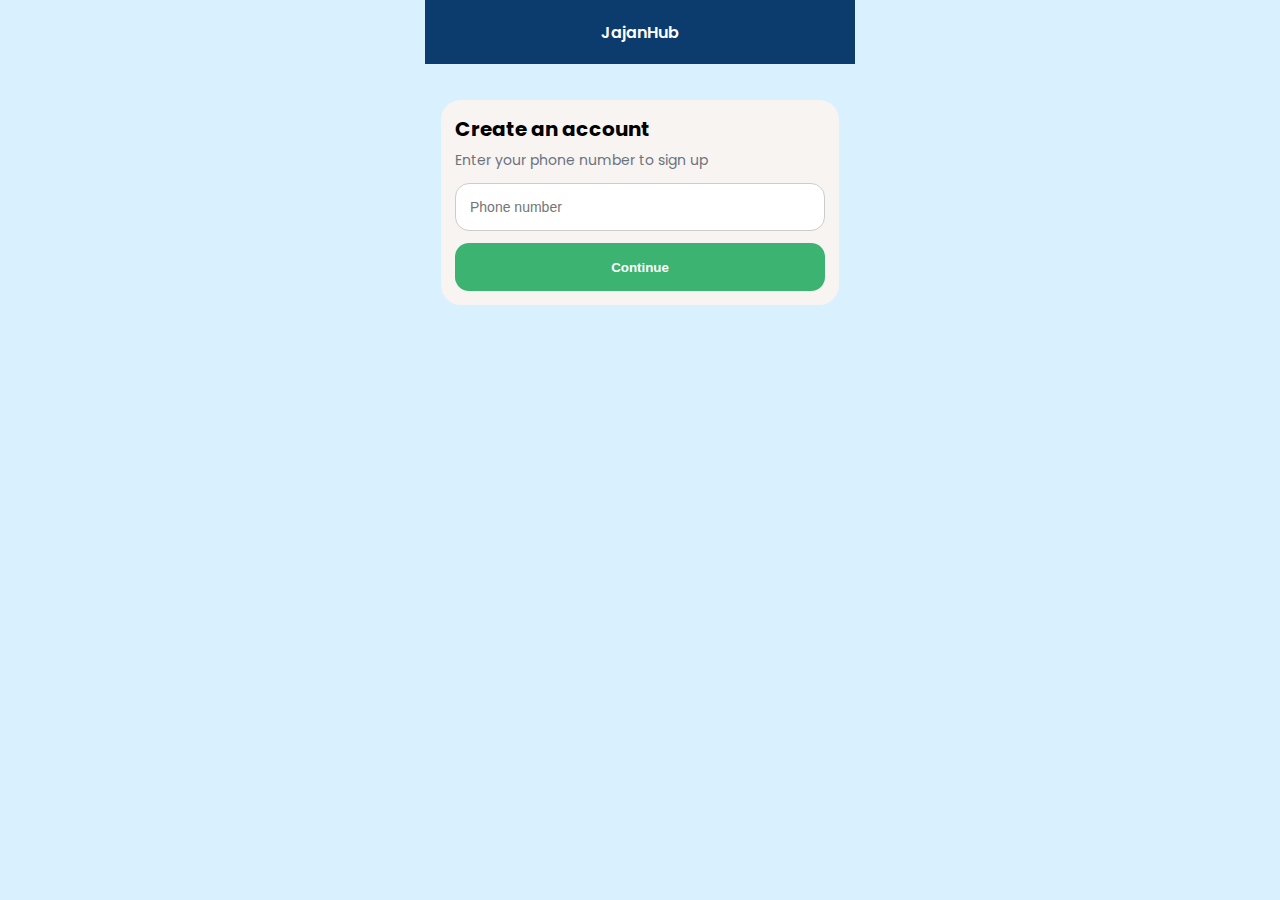
<file: index.html>
<!DOCTYPE html>
<html lang="id">
<head>
  <meta charset="UTF-8">
  <meta name="viewport" content="width=device-width, initial-scale=1.0">
  <title>JajanHub - Login</title>

  <link href="https://fonts.googleapis.com/css2?family=Poppins:wght@400;600&display=swap" rel="stylesheet">
  <link rel="stylesheet" href="./css/style.css">
</head>
<body>

<div class="app">

  <header class="appbar">
    JajanHub
  </header>

  <div class="content">

    <div class="card">
      <h2>Create an account</h2>
      <p>Enter your phone number to sign up</p>

      <input
        type="text"
        placeholder="Phone number"
        class="input"
      >

      <button class="btn" onclick="goHome()">
        Continue
      </button>
    </div>

  </div>

</div>

<script>
  function goHome() {
    window.location.href = "home.html";
  }
</script>

</body>
</html>
</file>
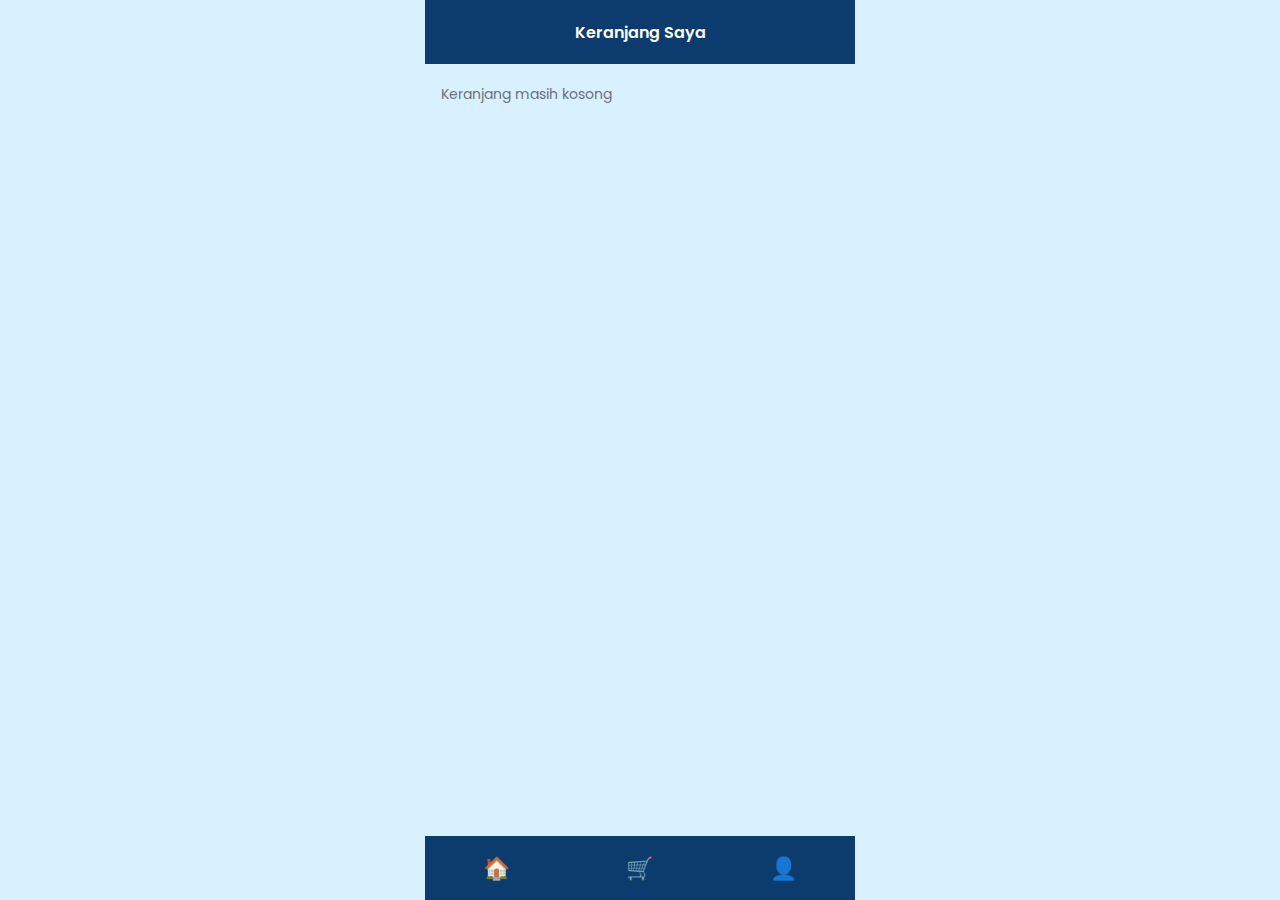
<file: cart.html>
<!DOCTYPE html>
<html lang="id">
<head>
  <meta charset="UTF-8">
  <meta name="viewport" content="width=device-width, initial-scale=1.0">
  <title>Keranjang</title>

  <link href="https://fonts.googleapis.com/css2?family=Poppins:wght@400;600&display=swap" rel="stylesheet">
  <link rel="stylesheet" href="css/style.css">
</head>
<body>

<div class="app">
  <header class="appbar">Keranjang Saya</header>

  <div class="content" id="cart-container"></div>

  <nav class="bottom-nav">
    <a href="home.html">🏠</a>
    <a href="cart.html">🛒</a>
    <a href="profile.html">👤</a>
  </nav>
</div>

<script src="js/cart.js"></script>

<script>
  function renderCart() {
    const container = document.getElementById("cart-container");
    const cart = getCart();

    container.innerHTML = "";

    if (cart.length === 0) {
      container.innerHTML = "<p>Keranjang masih kosong</p>";
      return;
    }

    cart.forEach(item => {
      container.innerHTML += `
        <div class="card">
          <img src="${item.image}" alt="${item.name}">
          <h3>${item.name}</h3>
          <p>Rp ${item.price.toLocaleString()}</p>

          <div style="display:flex;align-items:center;gap:10px;margin-top:10px">
            <button onclick="updateQty(${item.id}, ${item.qty - 1})">−</button>
            <strong>${item.qty}</strong>
            <button onclick="updateQty(${item.id}, ${item.qty + 1})">+</button>
          </div>

          <button class="btn" style="background:#dc2626"
            onclick="removeFromCart(${item.id})">
            Hapus
          </button>
        </div>
      `;
    });

    container.innerHTML += `
      <h3 style="margin-top:20px">
        Total: Rp ${getTotal().toLocaleString()}
      </h3>

      <button class="btn" onclick="checkout()">
        Checkout
      </button>
    `;
  }

  function checkout() {
    if (getCart().length === 0) {
      alert("Keranjang kosong");
      return;
    }
    window.location.href = "payment.html";
  }

  // render pertama kali
  renderCart();
</script>

</body>
</html>
</file>
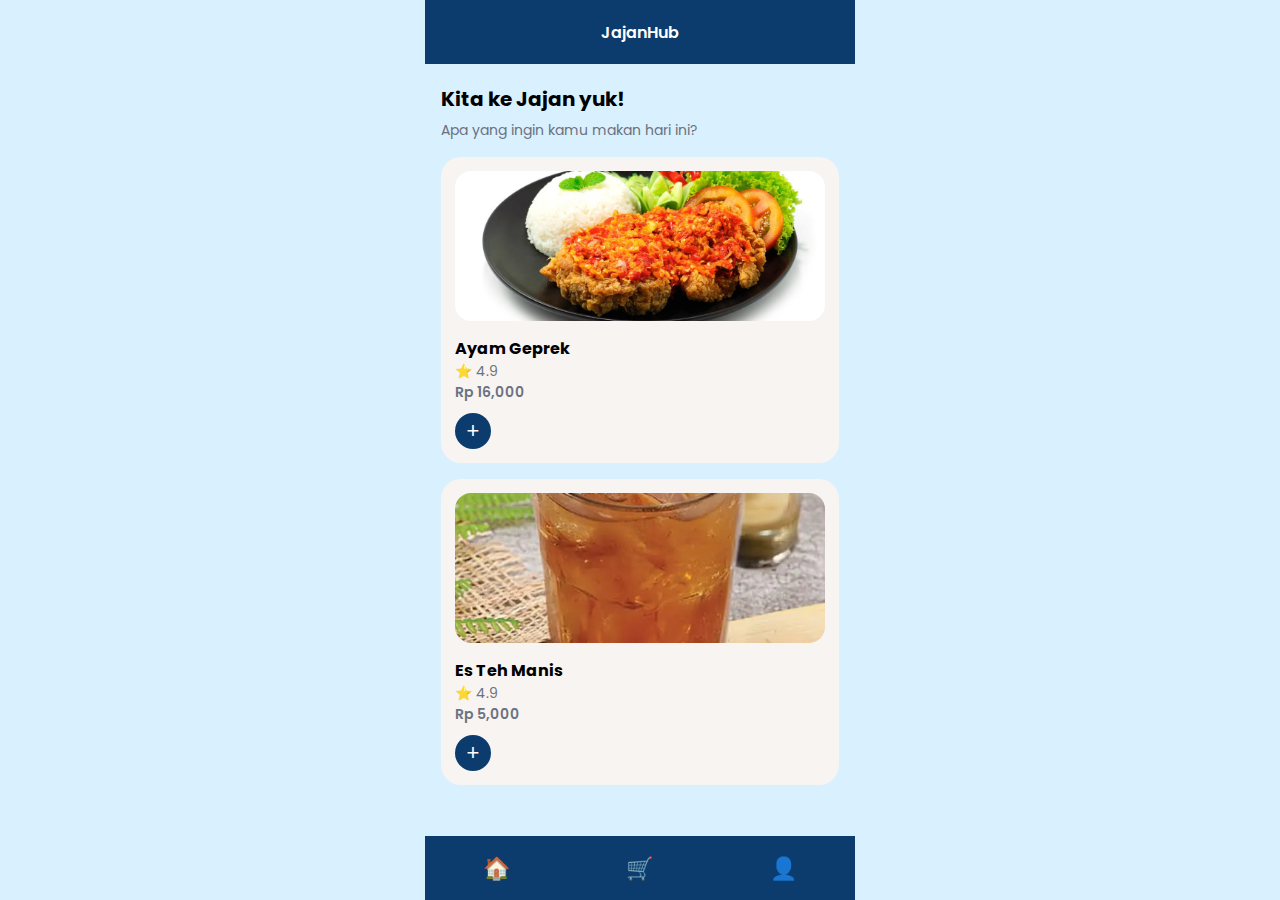
<file: home.html>
<!DOCTYPE html>
<html lang="id">
<head>
  <meta charset="UTF-8">
  <meta name="viewport" content="width=device-width, initial-scale=1.0">
  <title>JajanHub</title>
  <link href="https://fonts.googleapis.com/css2?family=Poppins:wght@400;600&display=swap" rel="stylesheet">
  <link rel="stylesheet" href="css/style.css">
</head>
<body>

<div class="app">
  <header class="appbar">JajanHub</header>

  <div class="content">
    <h2>Kita ke Jajan yuk!</h2>
    <p>Apa yang ingin kamu makan hari ini?</p>

    <div id="product-list"></div>
  </div>

  <nav class="bottom-nav">
    <a href="home.html">🏠</a>
    <a href="cart.html">🛒</a>
    <a href="profile.html">👤</a>
  </nav>
</div>

<script src="js/data.js"></script>
<script src="js/cart.js"></script>
<script>
  const list = document.getElementById("product-list");

  products.forEach(p => {
    list.innerHTML += `
      <div class="card">
        <img src="${p.image}">
        <h3>${p.name}</h3>
        <p>⭐ ${p.rating}</p>
        <p class="price">Rp ${p.price.toLocaleString()}</p>
        <button class="add-btn"
          onclick='addToCart(${JSON.stringify(p)})'>+</button>
      </div>
    `;
  });
</script>

</body>
</html>
</file>
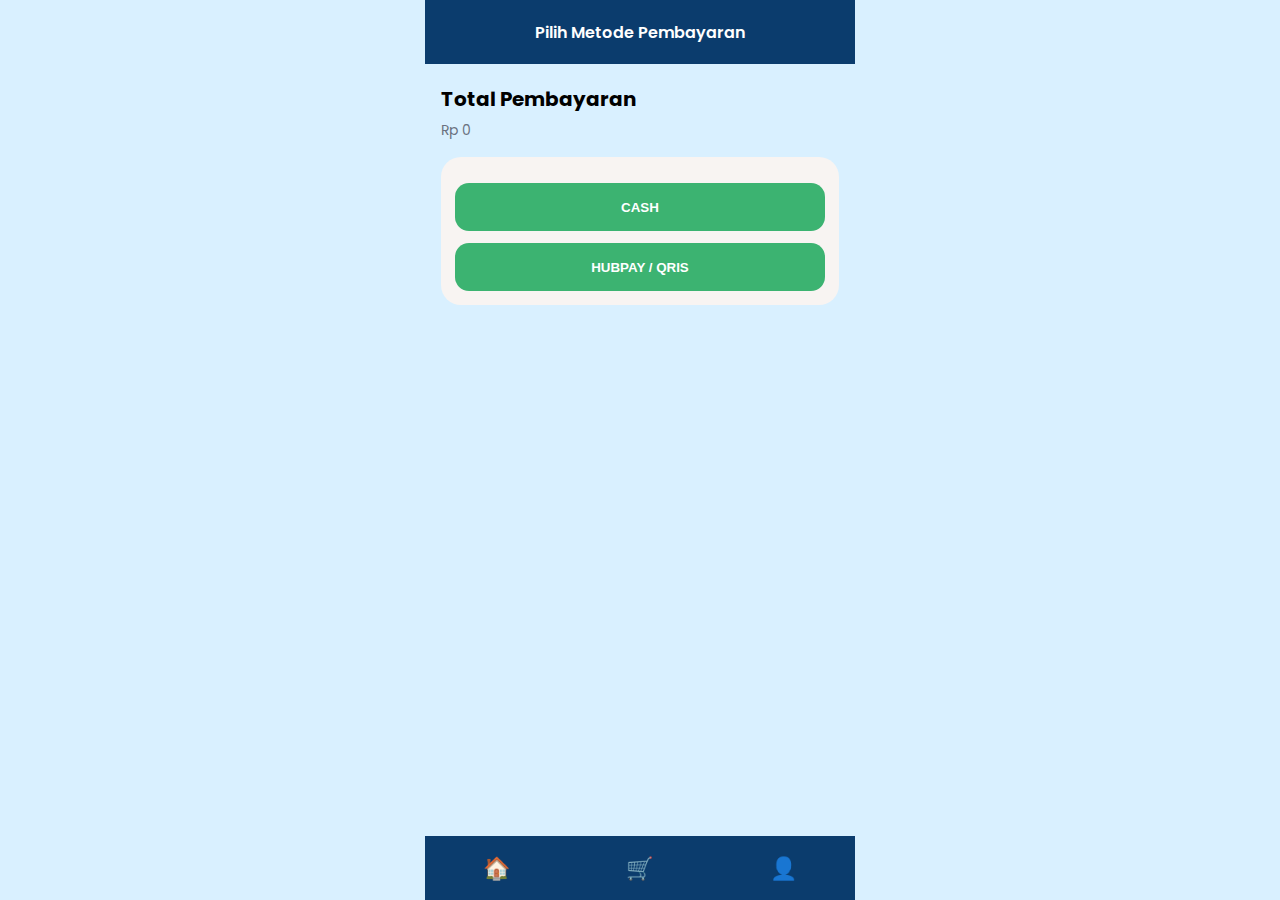
<file: payment.html>
<!DOCTYPE html>
<html lang="id">
<head>
  <meta charset="UTF-8">
  <meta name="viewport" content="width=device-width, initial-scale=1.0">
  <title>Pilih Metode Pembayaran</title>

  <link href="https://fonts.googleapis.com/css2?family=Poppins:wght@400;600&display=swap" rel="stylesheet">
  <link rel="stylesheet" href="css/style.css">
</head>
<body>

<div class="app">

  <header class="appbar">
    Pilih Metode Pembayaran
  </header>

  <div class="content">
    <h2>Total Pembayaran</h2>
    <p id="total-harga">Rp 0</p>

    <div class="card">
      <button class="btn" onclick="payCash()">CASH</button>
      <button class="btn" style="margin-top:12px" onclick="payQris()">
        HUBPAY / QRIS
      </button>
    </div>
  </div>

  <nav class="bottom-nav">
    <a href="home.html">🏠</a>
    <a href="cart.html">🛒</a>
    <a href="profile.html">👤</a>
  </nav>

</div>

<script src="js/cart.js"></script>
<script>
  // tampilkan total harga
  document.getElementById("total-harga").innerText =
    "Rp " + getTotal().toLocaleString();

  function payCash() {
    alert("Pembayaran Cash Berhasil");
    localStorage.removeItem("cart");
    window.location.href = "home.html";
  }

  function payQris() {
    window.location.href = "qris.html";
  }
</script>

</body>
</html>
</file>
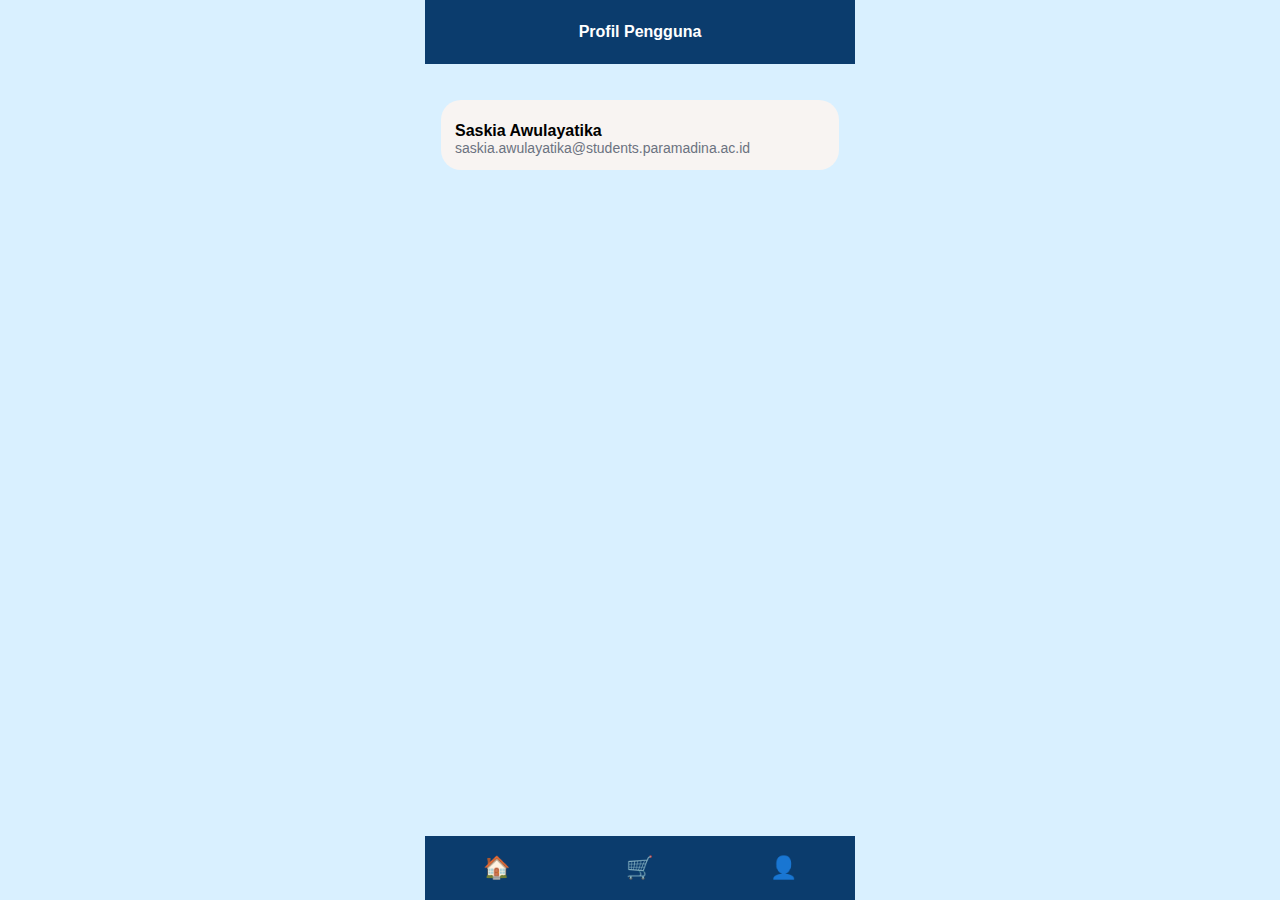
<file: profile.html>
<!DOCTYPE html>
<html>
<head>
  <meta name="viewport" content="width=device-width, initial-scale=1.0">
  <title>Profil</title>
  <link rel="stylesheet" href="css/style.css">
</head>
<body>

<div class="app">
  <header class="appbar">Profil Pengguna</header>

  <div class="content">
    <div class="card">
      <h3>Saskia Awulayatika</h3>
      <p>saskia.awulayatika@students.paramadina.ac.id</p>
    </div>
  </div>

  <nav class="bottom-nav">
    <a href="home.html">🏠</a>
    <a href="cart.html">🛒</a>
    <a href="profile.html">👤</a>
  </nav>
</div>

</body>
</html>
</file>
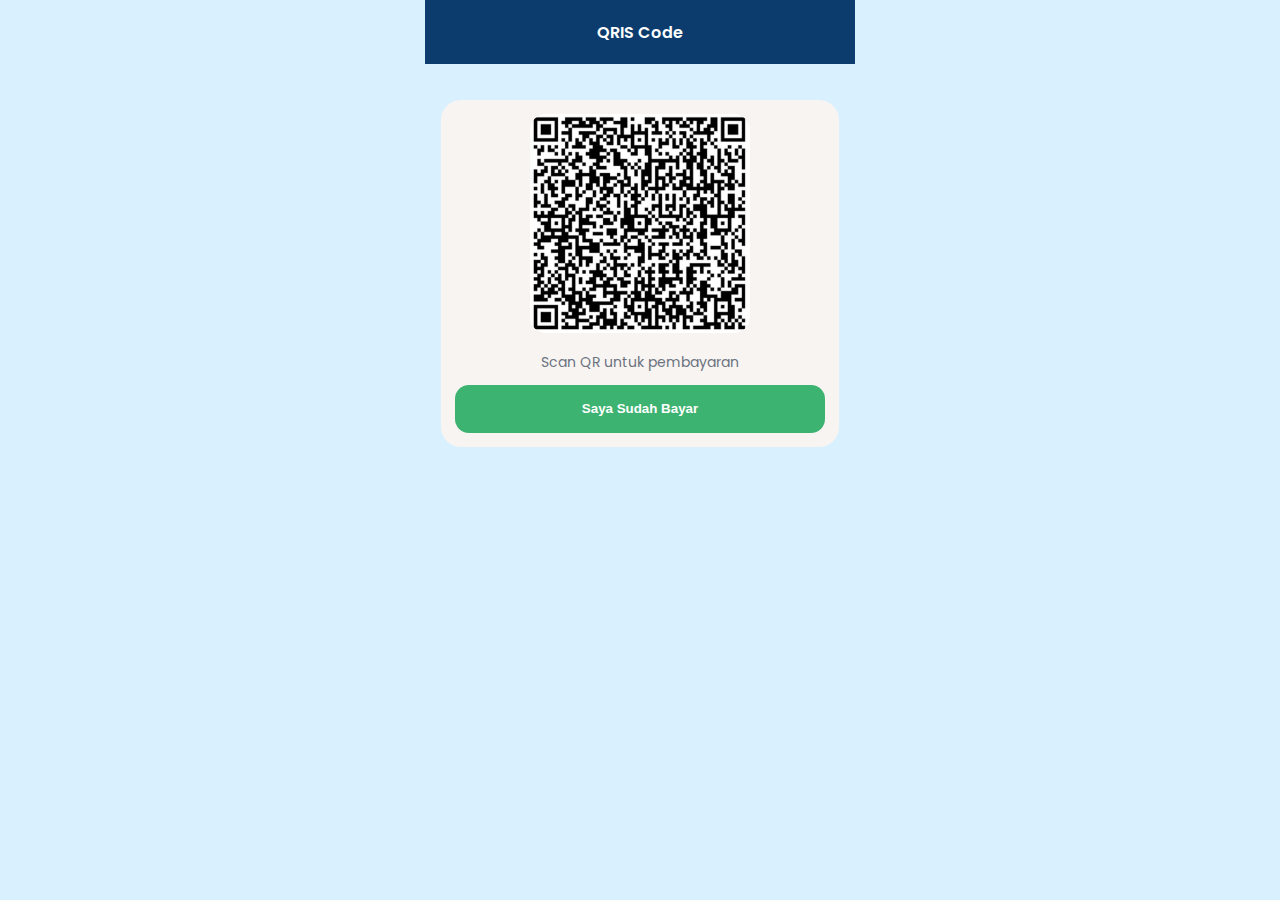
<file: qris.html>
<!DOCTYPE html>
<html lang="id">
<head>
  <meta charset="UTF-8">
  <meta name="viewport" content="width=device-width, initial-scale=1.0">
  <title>QRIS</title>

  <link href="https://fonts.googleapis.com/css2?family=Poppins:wght@400;600&display=swap" rel="stylesheet">
  <link rel="stylesheet" href="./css/style.css">
</head>
<body>

<div class="app">

  <header class="appbar">
    QRIS Code
  </header>

  <div class="content" style="text-align:center">

    <div class="card">
      <img
        src="./assets/images/qris.jpg"
        alt="QRIS"
        style="width:220px; height:auto; margin:0 auto 12px"
      >

      <p>Scan QR untuk pembayaran</p>

      <button class="btn" onclick="finishPayment()">
        Saya Sudah Bayar
      </button>
    </div>

  </div>

</div>

<script>
  function finishPayment() {
    localStorage.removeItem("cart");
    alert("Pembayaran Berhasil");
    window.location.href = "home.html";
  }
</script>

</body>
</html>
</file>
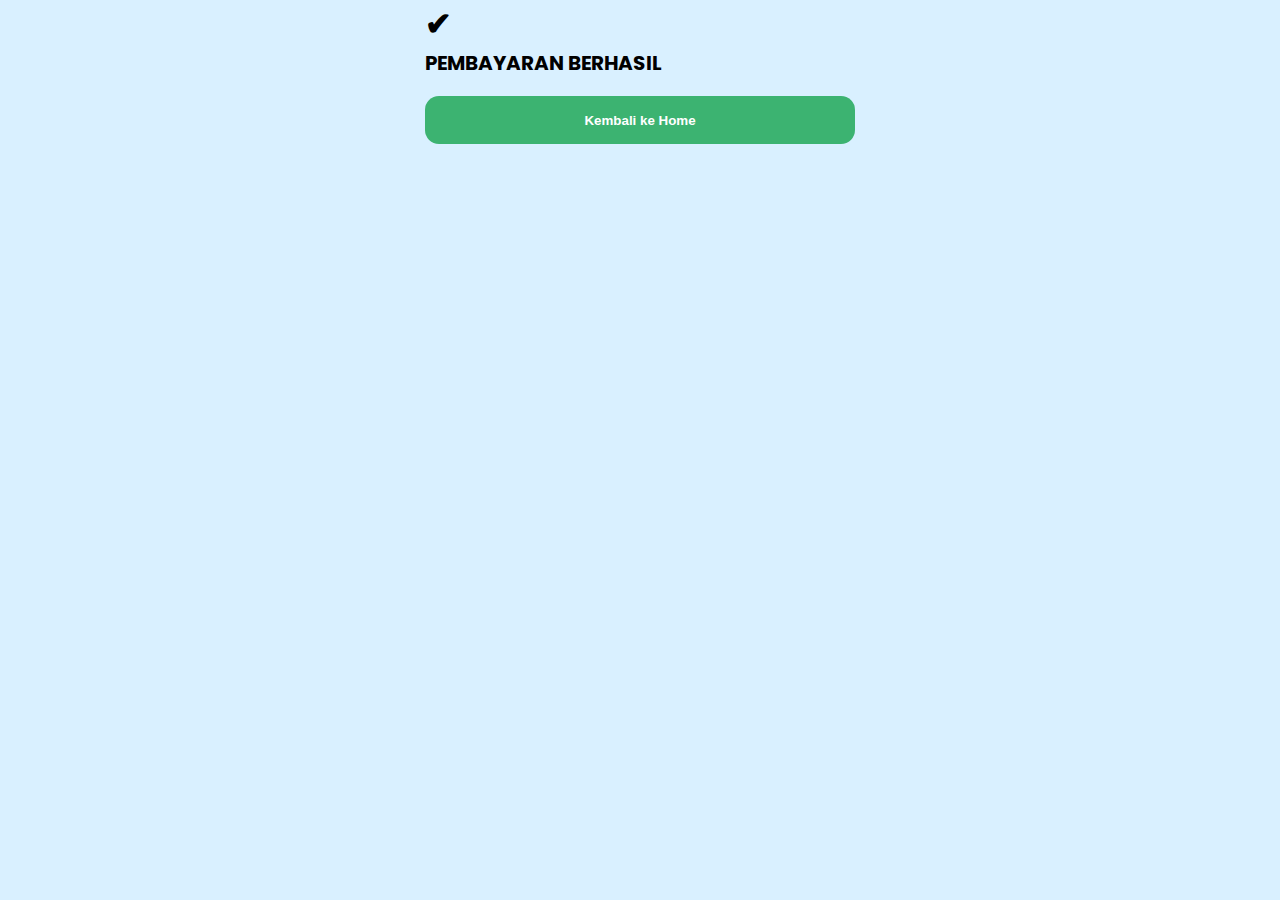
<file: success.html>
<!DOCTYPE html>
<html>
<head>
  <meta name="viewport" content="width=device-width, initial-scale=1.0">
  <link rel="preconnect" href="https://fonts.googleapis.com">
  <link rel="preconnect" href="https://fonts.gstatic.com" crossorigin>
  <link href="https://fonts.googleapis.com/css2?family=Poppins:wght@400;500;600;700&display=swap" rel="stylesheet">
  <title>Sukses</title>
  <link rel="stylesheet" href="css/style.css">
</head>
<body>

  <div class="app center">
    <h1>✔</h1>
    <h2>PEMBAYARAN BERHASIL</h2>
    <button class="btn green" onclick="home()">Kembali ke Home</button>
  </div>

<script>
  function home() {
    location.href = "home.html";
  }
</script>

</body>
</html>
</file>
<file: css/style.css>
* {
  box-sizing: border-box;
  margin: 0;
  padding: 0;
}

body {
  background: #D9F0FF;
  font-family: 'Poppins', sans-serif;
  display: flex;
  justify-content: center;
}

.app {
  width: 100%;
  max-width: 430px;
  min-height: 100vh;
  background: #D9F0FF;
  position: relative;
}

.appbar {
  height: 64px;
  background: #0B3C6D;
  color: white;
  font-weight: 600;
  display: flex;
  align-items: center;
  justify-content: center;
}

.content {
  padding: 20px 16px 110px;
}

h2 {
  font-size: 20px;
  margin-bottom: 6px;
}

p {
  font-size: 14px;
  color: #6B7280;
}

.card {
  background: #F8F4F2;
  border-radius: 20px;
  padding: 14px;
  margin-top: 16px;
}

.card img {
  width: 100%;
  height: 150px;
  object-fit: cover;
  border-radius: 16px;
}

.card h3 {
  font-size: 16px;
  margin-top: 8px;
}

.price {
  font-weight: 600;
}

.add-btn {
  margin-top: 10px;
  width: 36px;
  height: 36px;
  border-radius: 50%;
  border: none;
  background: #0B3C6D;
  color: white;
  font-size: 22px;
}

.btn {
  width: 100%;
  height: 48px;
  border-radius: 14px;
  border: none;
  background: #3CB371;
  color: white;
  font-weight: 600;
  margin-top: 12px;
}

.bottom-nav {
  position: fixed;
  bottom: 0;
  width: 100%;
  max-width: 430px;
  height: 64px;
  background: #0B3C6D;
  display: flex;
  justify-content: space-around;
  align-items: center;
}

.bottom-nav a {
  color: white;
  font-size: 22px;
  text-decoration: none;
}

.input {
  width: 100%;
  height: 48px;
  border-radius: 14px;
  border: 1px solid #ccc;
  padding: 0 14px;
  font-size: 14px;
  margin-top: 12px;
}
</file>
